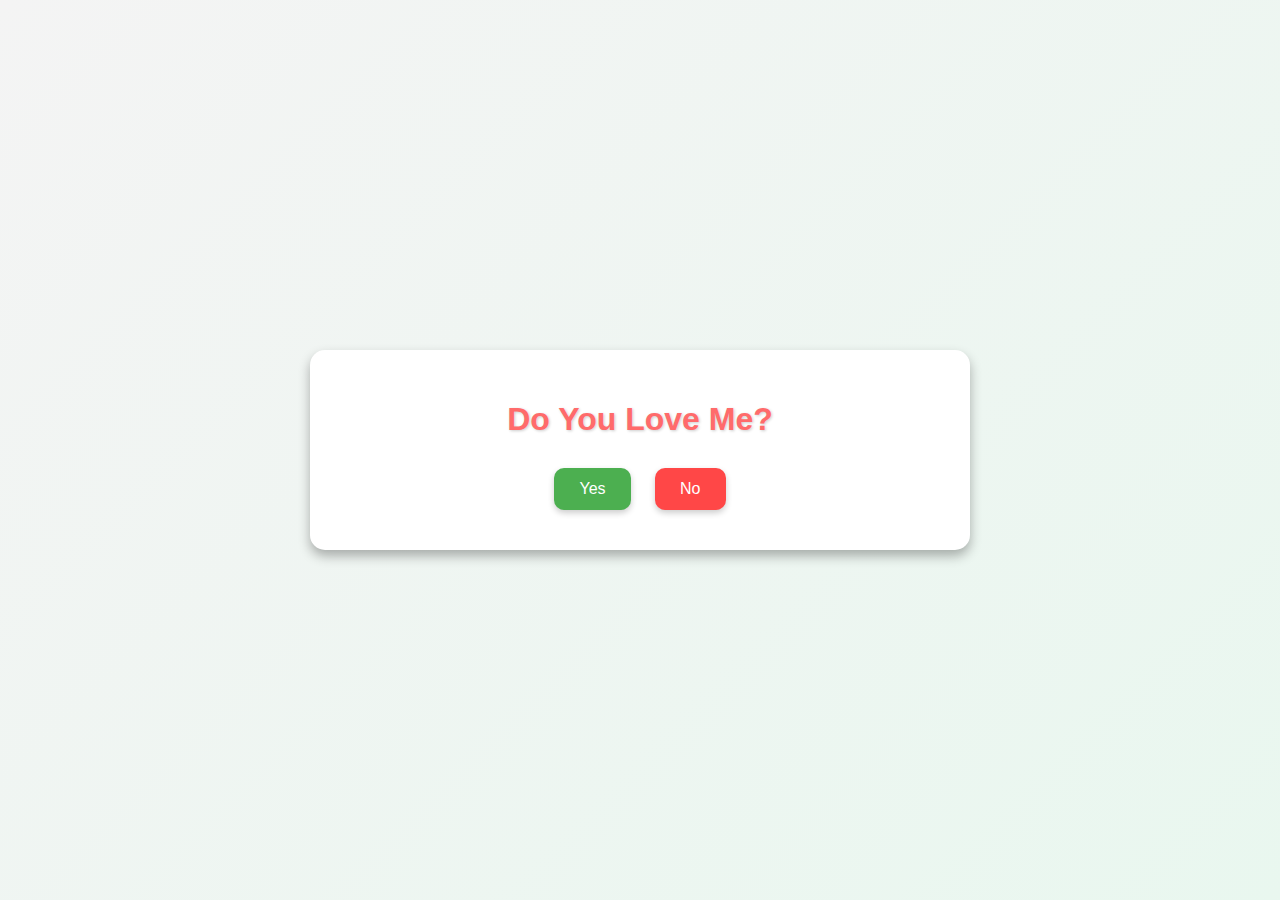
<file: index.html>
<!DOCTYPE html>
<html lang="en">
<head>
    <meta charset="UTF-8">
    <meta name="viewport" content="width=device-width, initial-scale=1.0">
    <title>Do You Love Me?</title>
    <link rel="stylesheet" href="styles.css">
    <script>
        function moveButton() {
            const btn = document.getElementById('no-btn');
            const randomX = Math.floor(Math.random() * (window.innerWidth - btn.offsetWidth));
            const randomY = Math.floor(Math.random() * (window.innerHeight - btn.offsetHeight));
            btn.style.transform = `translate(${randomX}px, ${randomY}px)`;
        }

        function showLoveMessage() {
            const loveMessage = document.getElementById('love-message');
            loveMessage.style.display = 'block';
            setTimeout(() => {
                location.href = 'collage.html';
            }, 1500); // Redirect after 1.5 seconds
        }
    </script>
</head>
<body>
    <div class="container">
        <h1>Do You Love Me?</h1>
        <button onclick="showLoveMessage()">Yes</button>
        <button id="no-btn" onmouseover="moveButton()">No</button>
        <p id="love-message" style="display: none; font-size: 1.2rem; color: #ff69b4; margin-top: 20px;">
            I love you too babu !! ❤️
        </p>
    </div>
</body>
</html>
</file>
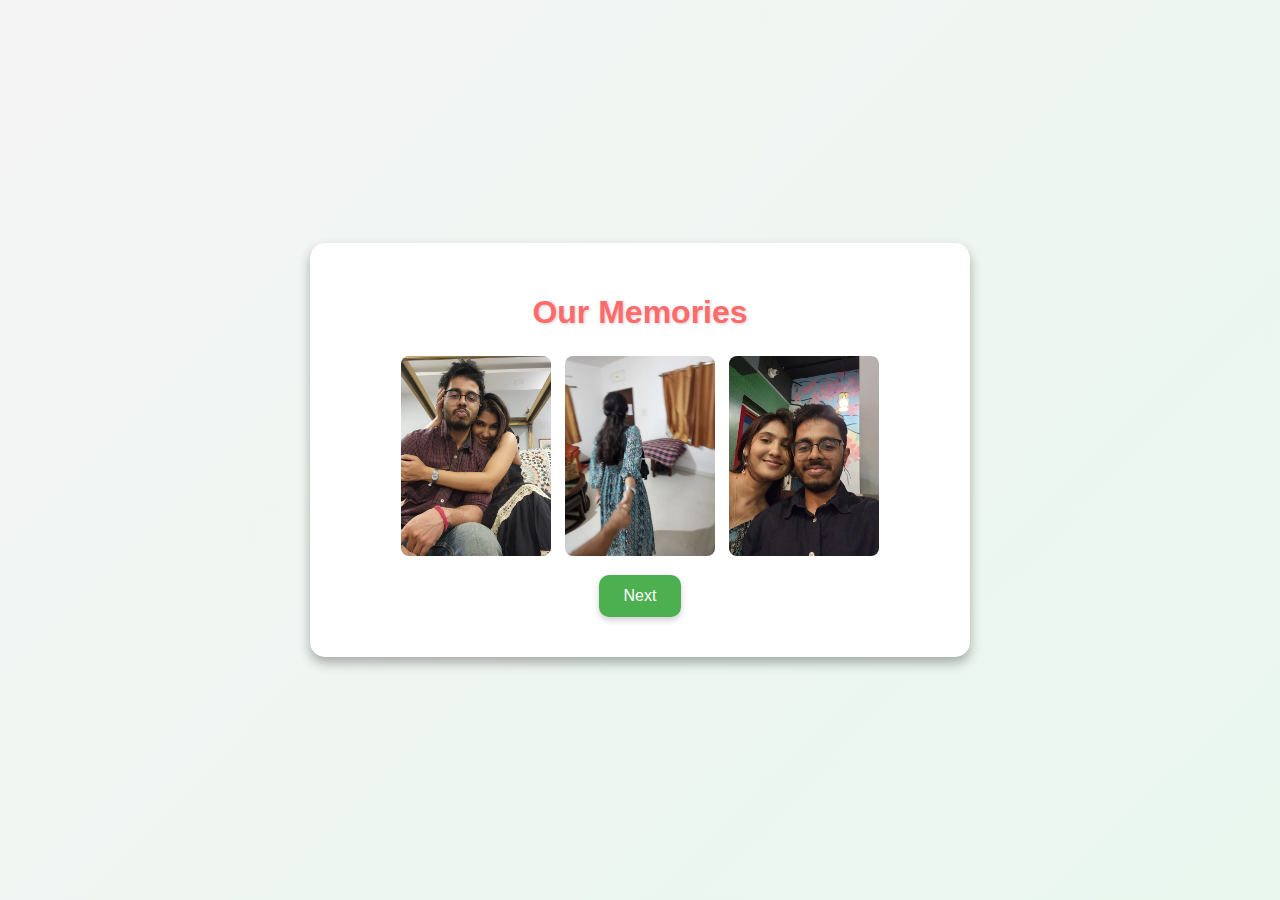
<file: collage.html>
<!DOCTYPE html>
<html lang="en">
<head>
    <meta charset="UTF-8">
    <meta name="viewport" content="width=device-width, initial-scale=1.0">
    <title>Picture Collage</title>
    <link rel="stylesheet" href="styles.css">
</head>
<body>
    <div class="container">
        <h1>Our Memories</h1>
        <div class="gallery">
            <img src="images1/image1.jpeg" alt="Pushuu">
            <img src="images1/image2.jpeg" alt="Ushuu">
            <img src="images1/image3.jpeg" alt="Wushuu">
            <!-- You can upload more pictures here -->
        </div>
        <button onclick="location.href='stylishtext.html'">Next</button>
    </div>
</body>
</html>
</file>
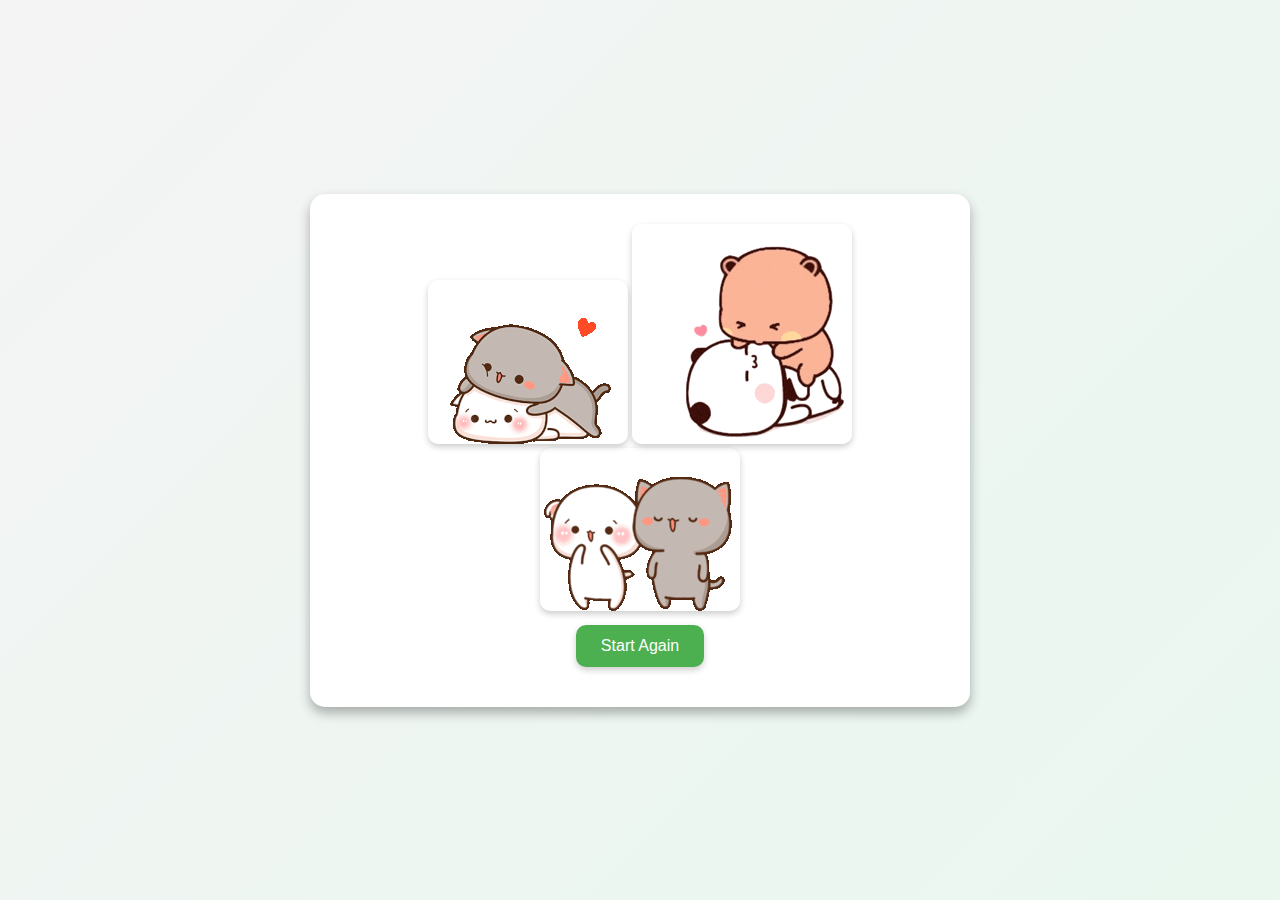
<file: gifpage.html>
<!DOCTYPE html>
<html lang="en">
<head>
    <meta charset="UTF-8">
    <meta name="viewport" content="width=device-width, initial-scale=1.0">
    <title>I miss you babu</title>
    <link rel="stylesheet" href="styles.css">
</head>
<body>
    <div class="container">
        <div class="gif-container">
            <img src="images1/4.gif" alt="I miss you babu">
            <img src="images1/bubu-dudu-kisses.gif" alt="I miss you babu">
            <img src="images1/peach-goma-peach-and-goma.gif" alt="I miss you babu">

            <!-- Replace "your-gif.gif" with your uploaded GIF -->
        </div>
        <button onclick="location.href='index.html'">Start Again</button>
    </div>
</body>
</html>
</file>
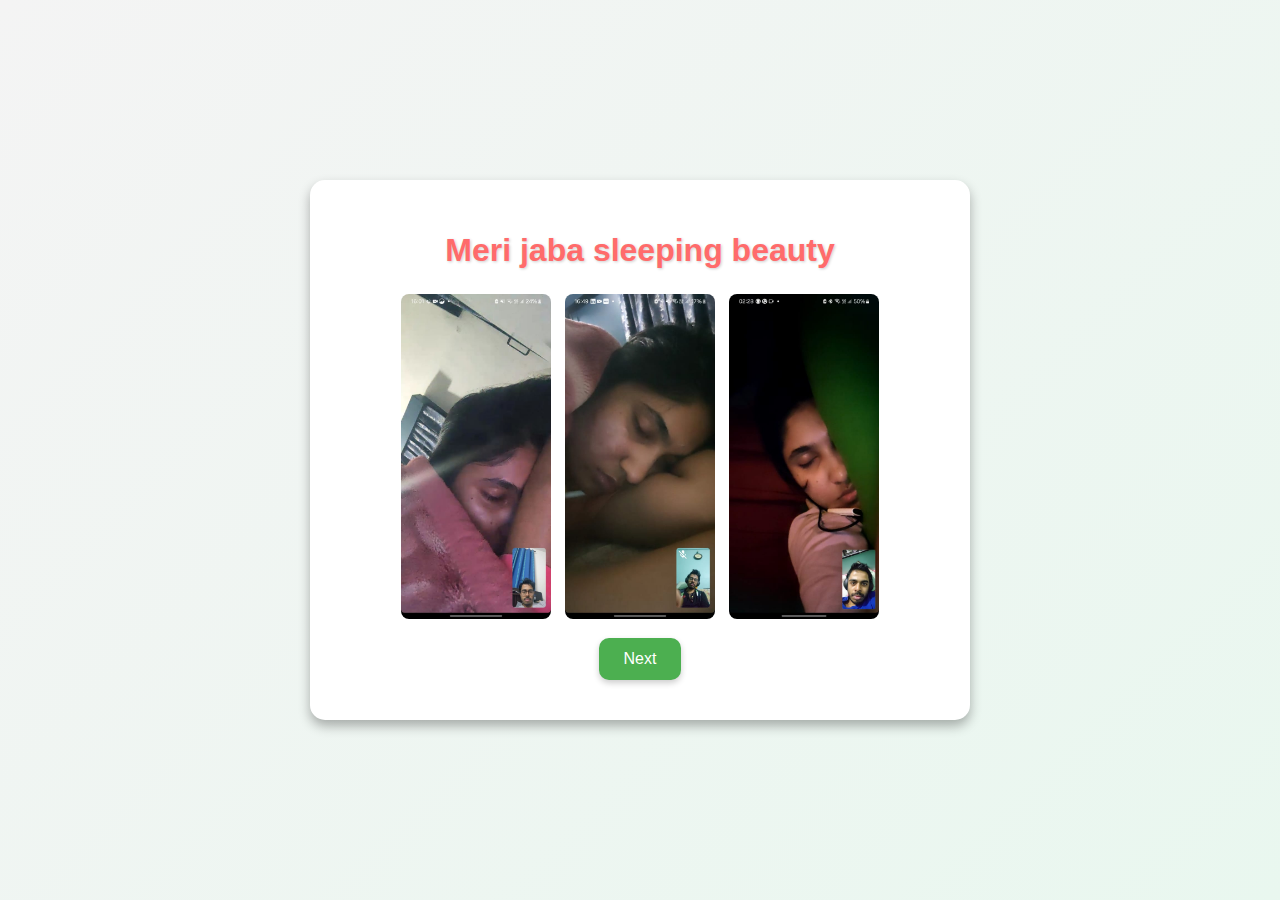
<file: sleeping_collage.html>
<!DOCTYPE html>
<html lang="en">
<head>
    <meta charset="UTF-8">
    <meta name="viewport" content="width=device-width, initial-scale=1.0">
    <title>Picture Collage</title>
    <link rel="stylesheet" href="styles.css">
</head>
<body>
    <div class="container">
        <h1>Meri jaba sleeping beauty</h1>
        <div class="gallery">
            <img src="images/sleepingbeauty1.jpeg" alt="Pushuu">
            <img src="images/sleepingbeauty2.jpeg" alt="Ushuu">
            <img src="images/sleepingbeauty3.jpeg" alt="Wushuu">
            <!-- You can upload more pictures here -->
        </div>
        <button onclick="location.href='gifpage.html'">Next</button>
    </div>
</body>
</html>
</file>
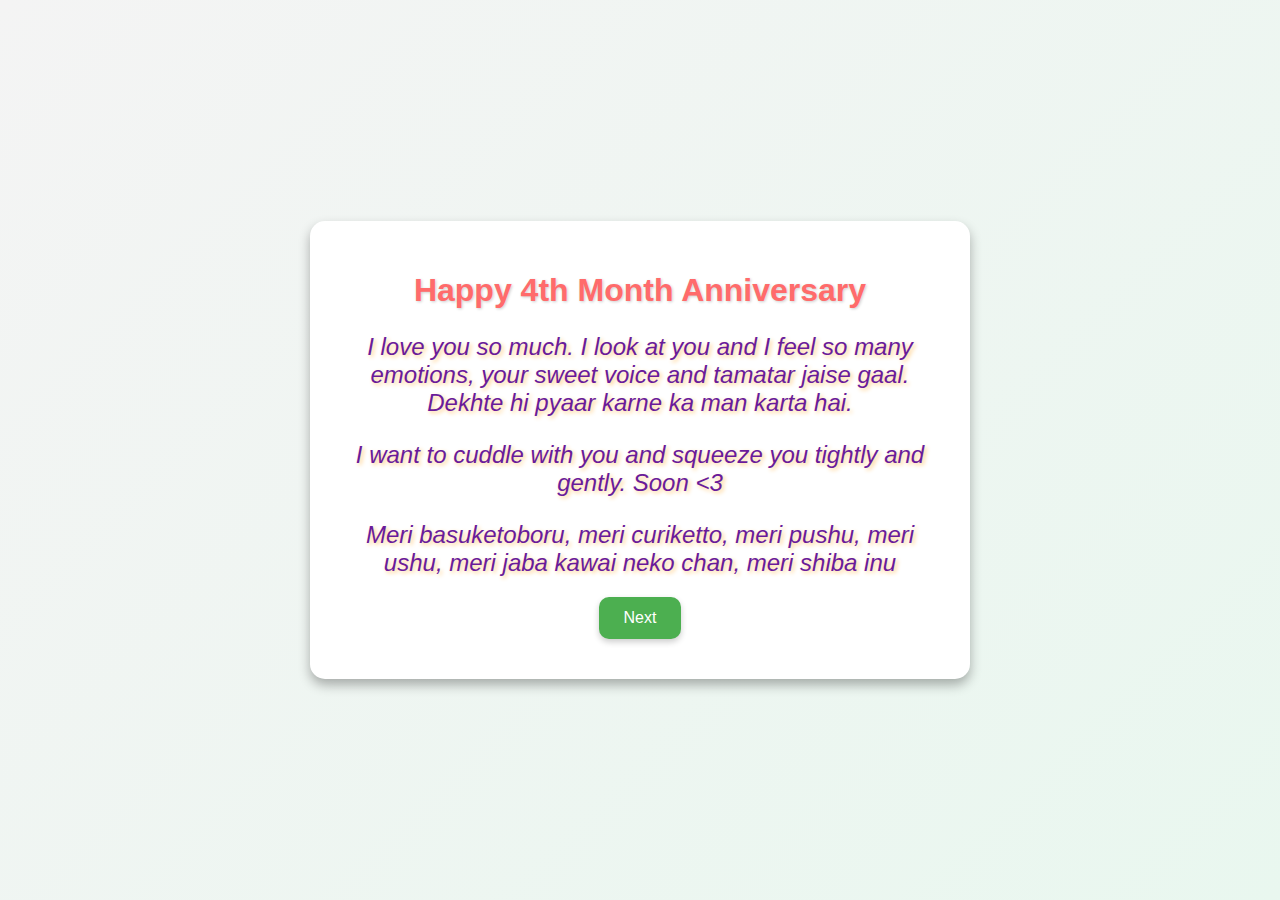
<file: stylishtext.html>
<!DOCTYPE html>
<html lang="en">
<head>
    <meta charset="UTF-8">
    <meta name="viewport" content="width=device-width, initial-scale=1.0">
    <title>Pushuu Happy 4th Month Anniversary</title>
    <link rel="stylesheet" href="styles.css">
</head>
<body>
    <div class="container">
        <h1>Happy 4th Month Anniversary</h1>
        <div class="stylish-text">
            <p class="fancy-text">I love you so much. I look at you and I feel so many emotions, your sweet voice and tamatar jaise gaal. Dekhte hi pyaar karne ka man karta hai. </p>
            <p class="fancy-text">I want to cuddle with you and squeeze you tightly and gently. Soon <3</p>
            <p class="fancy-text">Meri basuketoboru, meri curiketto, meri pushu, meri ushu, meri jaba kawai neko chan, meri shiba inu</p>
            <!-- Add more lines of text here -->
        </div>
        <button onclick="location.href='sleeping_collage.html'">Next</button>
    </div>
</body>
</html>
</file>
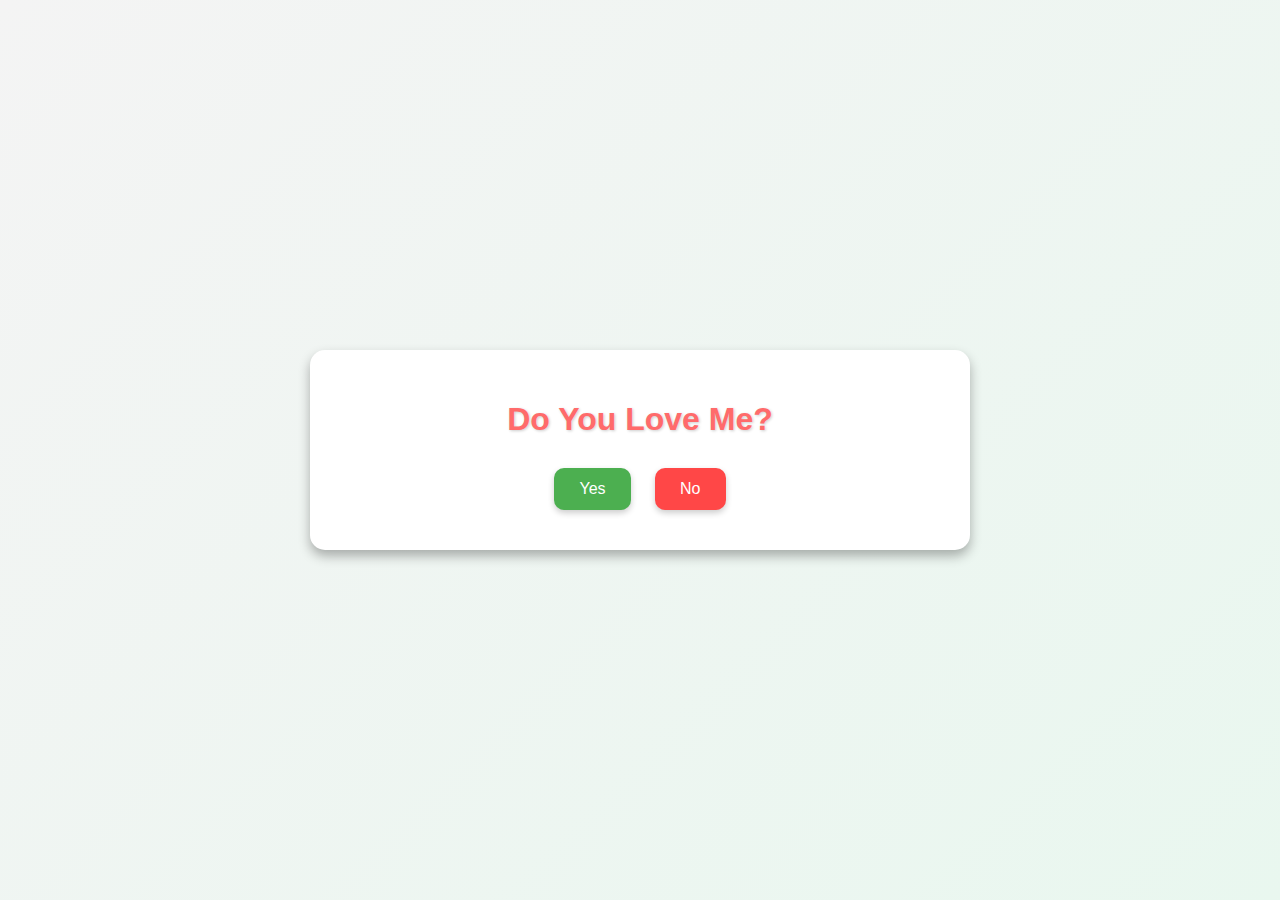
<file: youLoveMe.html>
<!DOCTYPE html>
<html lang="en">
<head>
    <meta charset="UTF-8">
    <meta name="viewport" content="width=device-width, initial-scale=1.0">
    <title>Do You Love Me?</title>
    <link rel="stylesheet" href="styles.css">
    <script>
        function moveButton() {
            var btn = document.getElementById('no-btn');
            var randomX = Math.floor(Math.random() * window.innerWidth) - 100;
            var randomY = Math.floor(Math.random() * window.innerHeight) - 50;
            btn.style.position = 'absolute';
            btn.style.left = randomX + 'px';
            btn.style.top = randomY + 'px';
        }
    </script>
</head>
<body>
    <div class="container">
        <h1>Do You Love Me?</h1>
        <button onclick="location.href='collage.html'">Yes</button>
        <button id="no-btn" onmouseover="moveButton()">No</button>
    </div>
</body>
</html>
</file>
<file: styles.css>
/* General Body Styling */
body {
    font-family: Arial, sans-serif;
    background: linear-gradient(135deg, #f4f4f4, #e9f7ef);
    color: #333;
    margin: 0;
    padding: 0;
    display: flex;
    justify-content: center;
    align-items: center;
    height: 100vh;
    text-align: center;
    overflow: hidden; /* Prevent scrollbars from appearing due to animations */
}

/* Main Container */
.container {
    background-color: white;
    border-radius: 15px;
    padding: 30px;
    box-shadow: 0 6px 12px rgba(0, 0, 0, 0.3);
    width: 90%;
    max-width: 600px;
    animation: slideIn 0.8s ease-out;
}

/* Heading Styling */
h1 {
    color: #ff6b6b;
    font-size: 2rem;
    margin-bottom: 20px;
    text-shadow: 1px 1px 3px rgba(0, 0, 0, 0.2);
}

/* Buttons */
button {
    background-color: #4CAF50;
    color: white;
    border: none;
    padding: 12px 25px;
    border-radius: 10px;
    cursor: pointer;
    margin: 10px;
    font-size: 1rem;
    box-shadow: 0 3px 6px rgba(0, 0, 0, 0.2);
    transition: transform 0.3s, background-color 0.3s, box-shadow 0.3s;
}

button:hover {
    background-color: #45a049;
    transform: translateY(-3px);
    box-shadow: 0 6px 12px rgba(0, 0, 0, 0.3);
}

#no-btn {
    background-color: #ff4747;
}

#no-btn:hover {
    background-color: #ff0000;
}

/* Image Gallery */
.gallery img {
    width: 150px;
    height: auto;
    margin: 5px;
    border-radius: 8px;
    transition: transform 0.3s, box-shadow 0.3s;
}

.gallery img:hover {
    transform: scale(1.1);
    box-shadow: 0 6px 10px rgba(0, 0, 0, 0.2);
}

/* Stylish Text Section */
.stylish-text .fancy-text {
    font-size: 24px;
    font-style: italic;
    color: #6a1b9a;
    text-shadow: 2px 2px 4px #ffcc80;
    margin-bottom: 10px;
    animation: fadeIn 1s ease-in-out;
}

/* GIF Container */
.gif-container img {
    max-width: 100%;
    height: auto;
    border-radius: 10px;
    box-shadow: 0 3px 6px rgba(0, 0, 0, 0.2);
}

/* Animations */
@keyframes fadeIn {
    from {
        opacity: 0;
        transform: translateY(-20px);
    }
    to {
        opacity: 1;
        transform: translateY(0);
    }
}

@keyframes slideIn {
    from {
        opacity: 0;
        transform: translateY(50px);
    }
    to {
        opacity: 1;
        transform: translateY(0);
    }
}
</file>
